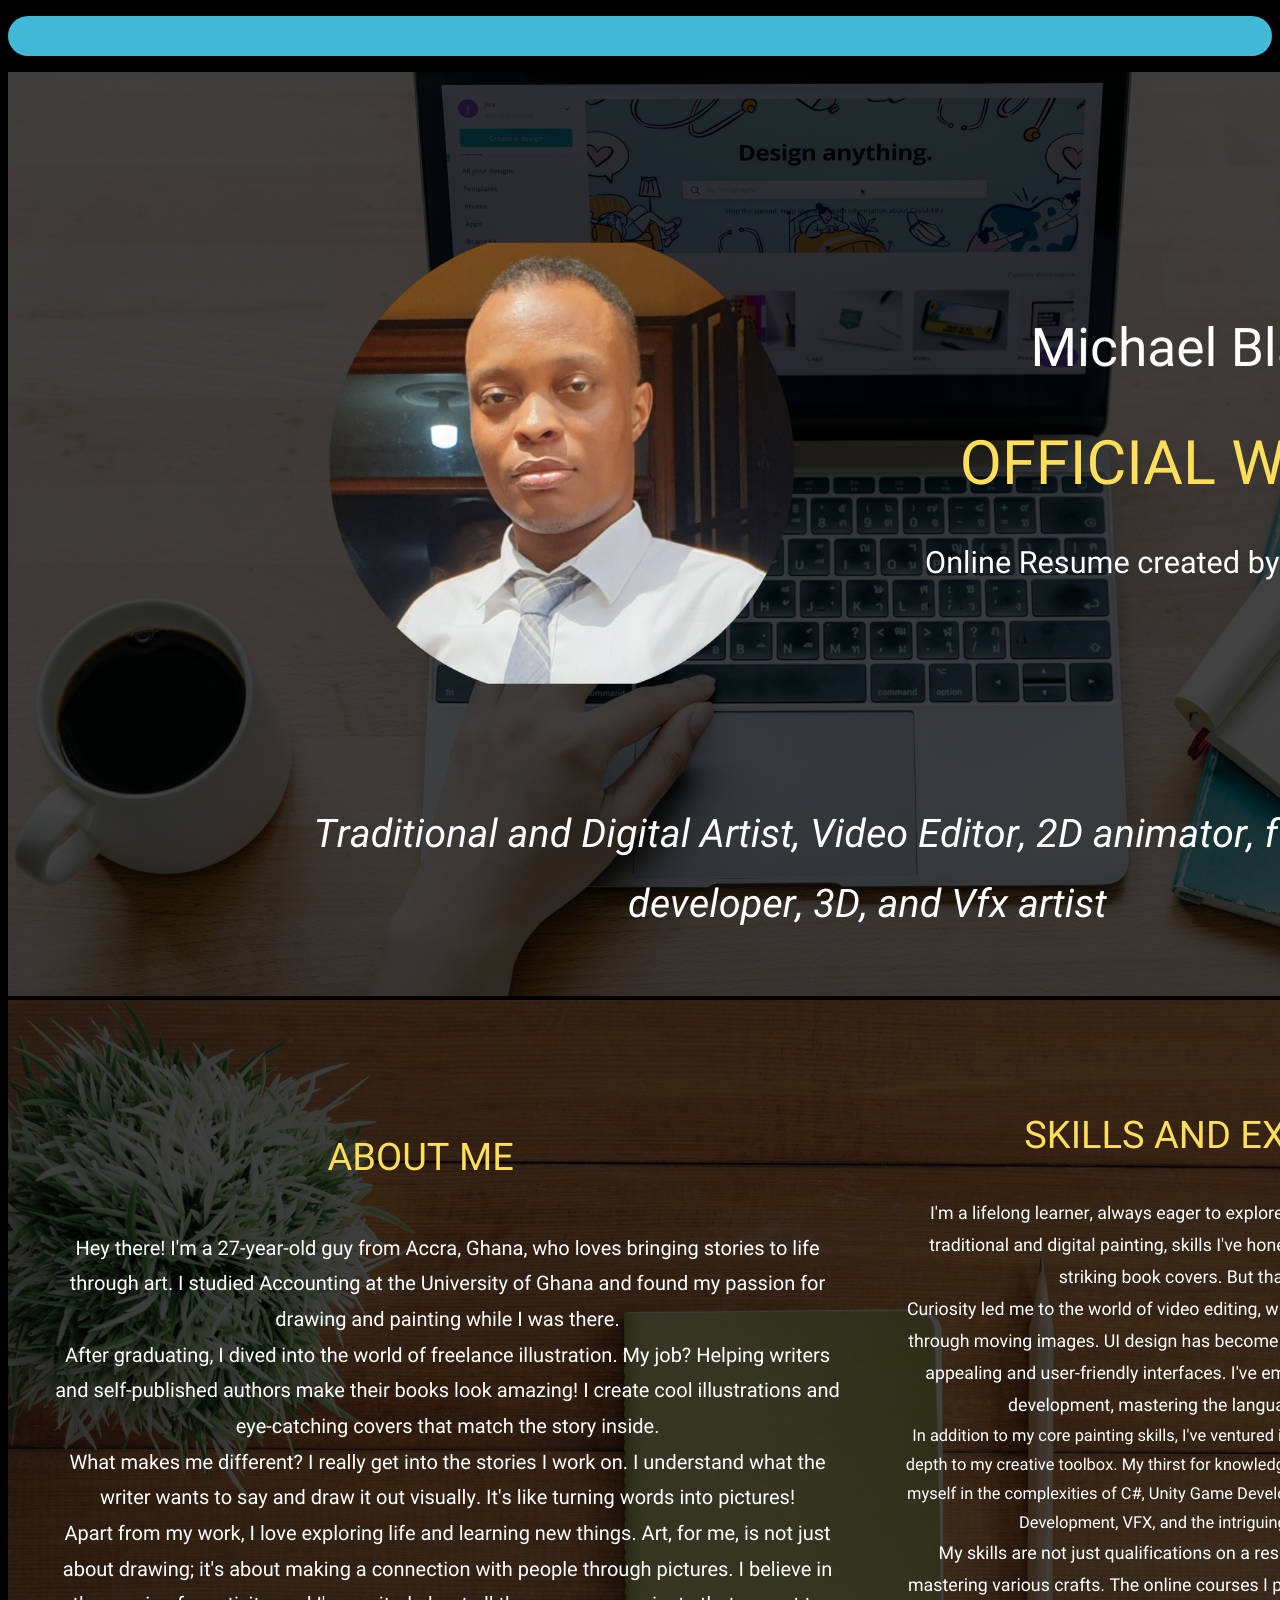
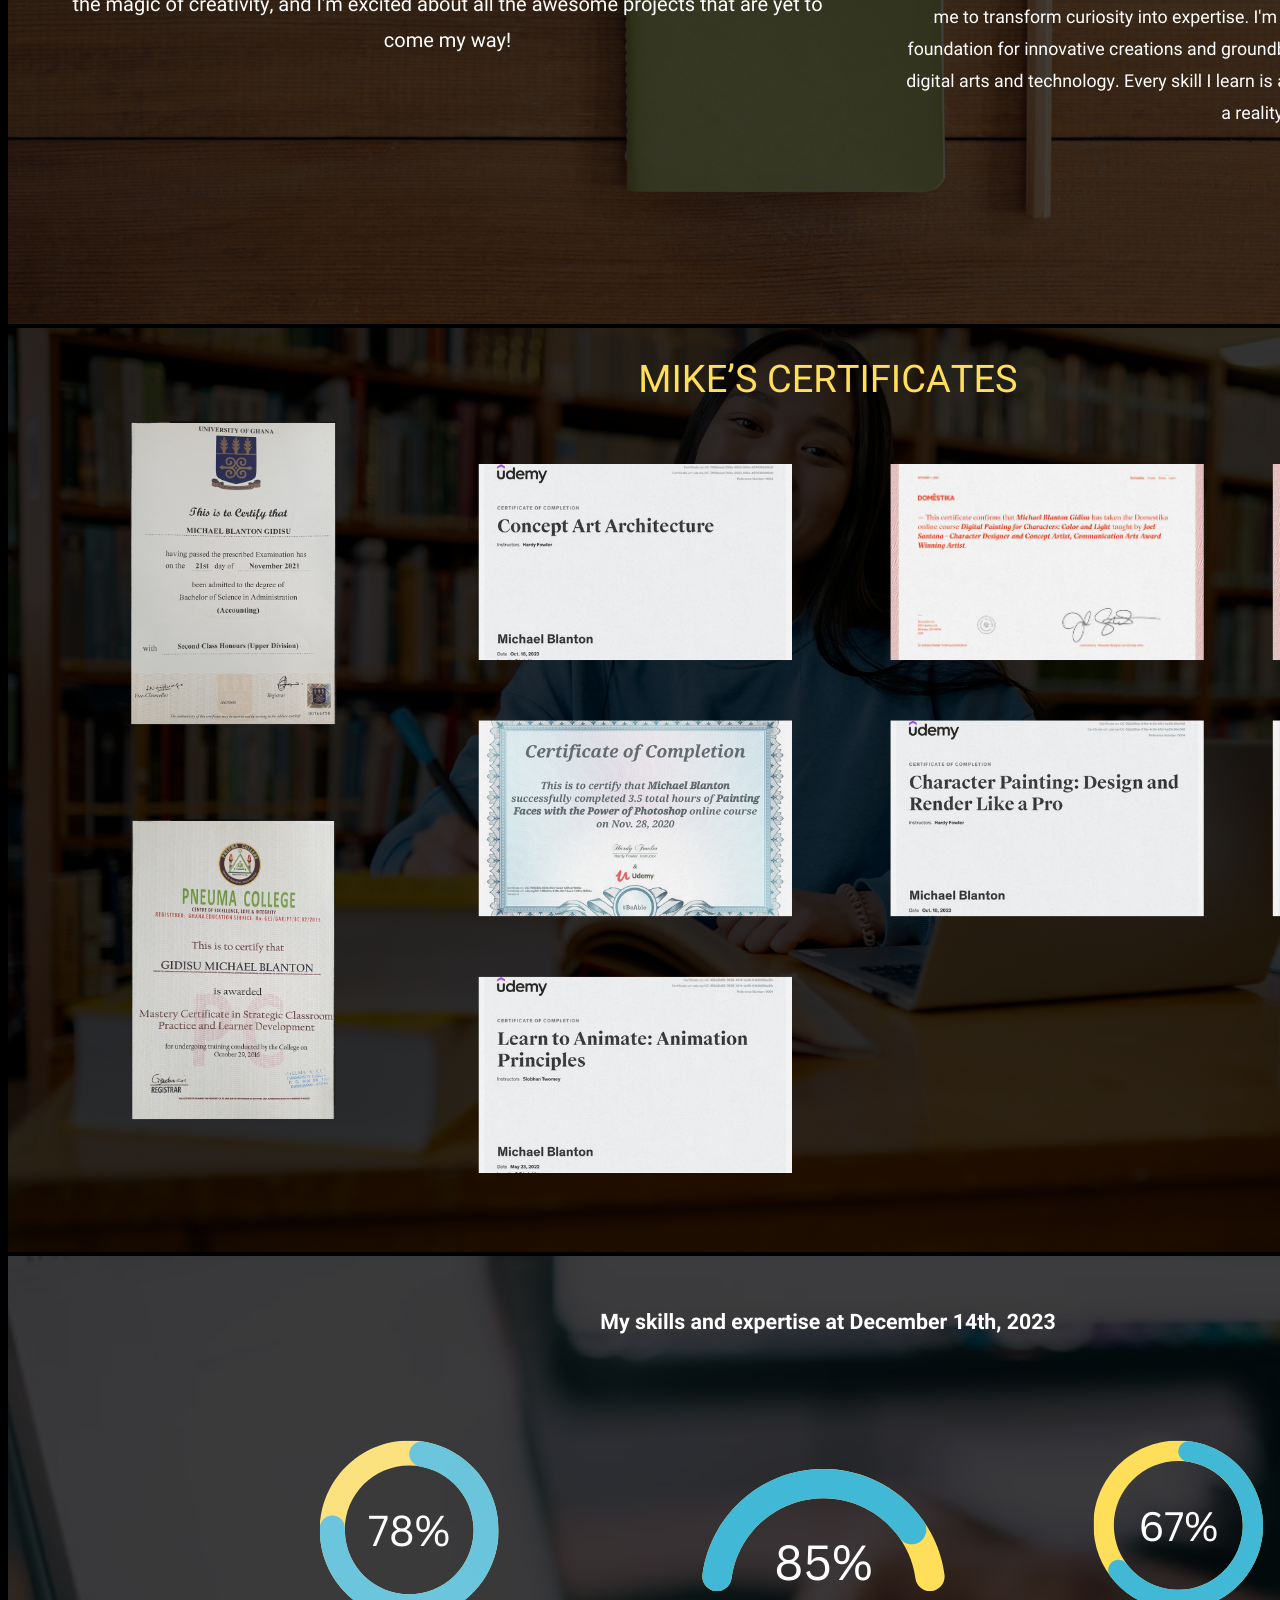
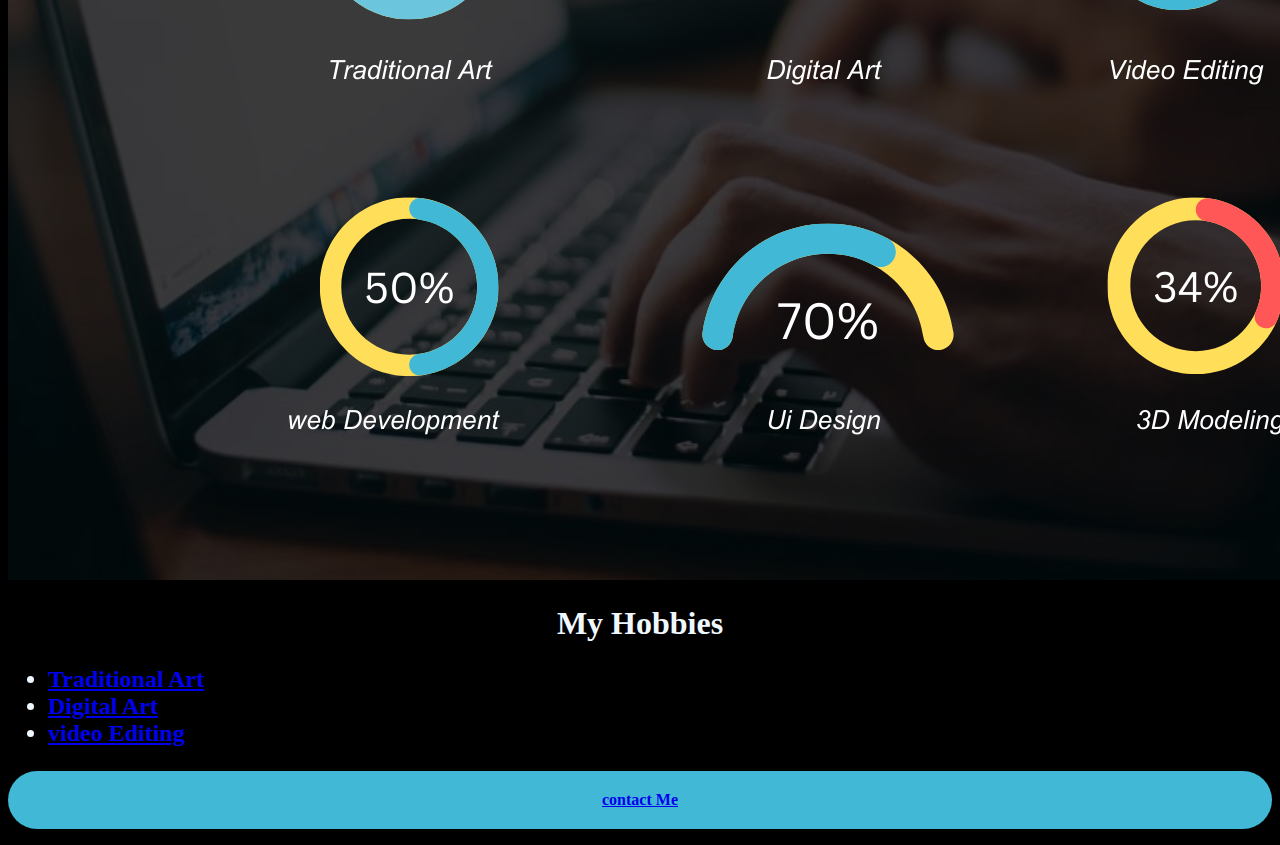
<file: index.html>
<!DOCTYPE html>
<html lang="en">


<head>
    <meta charset="UTF-8">
    <meta name="viewport" content="width=device-width, initial-scale=1.0">
    <title>My Resume</title>
    <link rel="stylesheet" href="./Styles.Css">

</head>


<body>
    <p>
        
    </p>

 

 <img src="./Images/1.png" alt="page 1">
 <img src="./Images/2.png" alt="page 2">
 <img src="./Images/3.png" alt="page 3">
 <img src="./Images/4.png" alt="page 4">

 



    <h1>My Hobbies</h1>
 



 <h2>
  <ul>
    <li>
       
         <a href="https://www.instagram.com/art_mike.blanton/">
            Traditional Art
        </a>
    </li>

    <li>
        

      
        <a href="https://www.instagram.com/michael_blanton.99/">
            Digital Art 
        </a>
    </li>

    <li>
        

      
        <a href="https://youtu.be/aTpcefoiouk?si=vHDcMfPy2sVSqHnS">
            video Editing  
        </a>
    </li>

  </ul>
 </h2> 

 <p>
    
   <a href="./web pages/Contact-page.html">
     <b> 
    contact Me
     </b>
   </a>
 </p>











</body>

</html>
</file>
<file: Styles.Css>
body{
    
    background-color: black;
    text-align: center;
    
}

h1{
    color: aliceblue;
    
}

ul{
    color: aliceblue;
}

h2{
    text-align: left;

}

p{
    background-color: #41B8D5;
    color: aliceblue;
    padding: 20px;
    border-radius: 50px;
}

.white-text{
    color: aliceblue;
}
.Image-Editing{
   border-radius: 80px;
}
</file>
